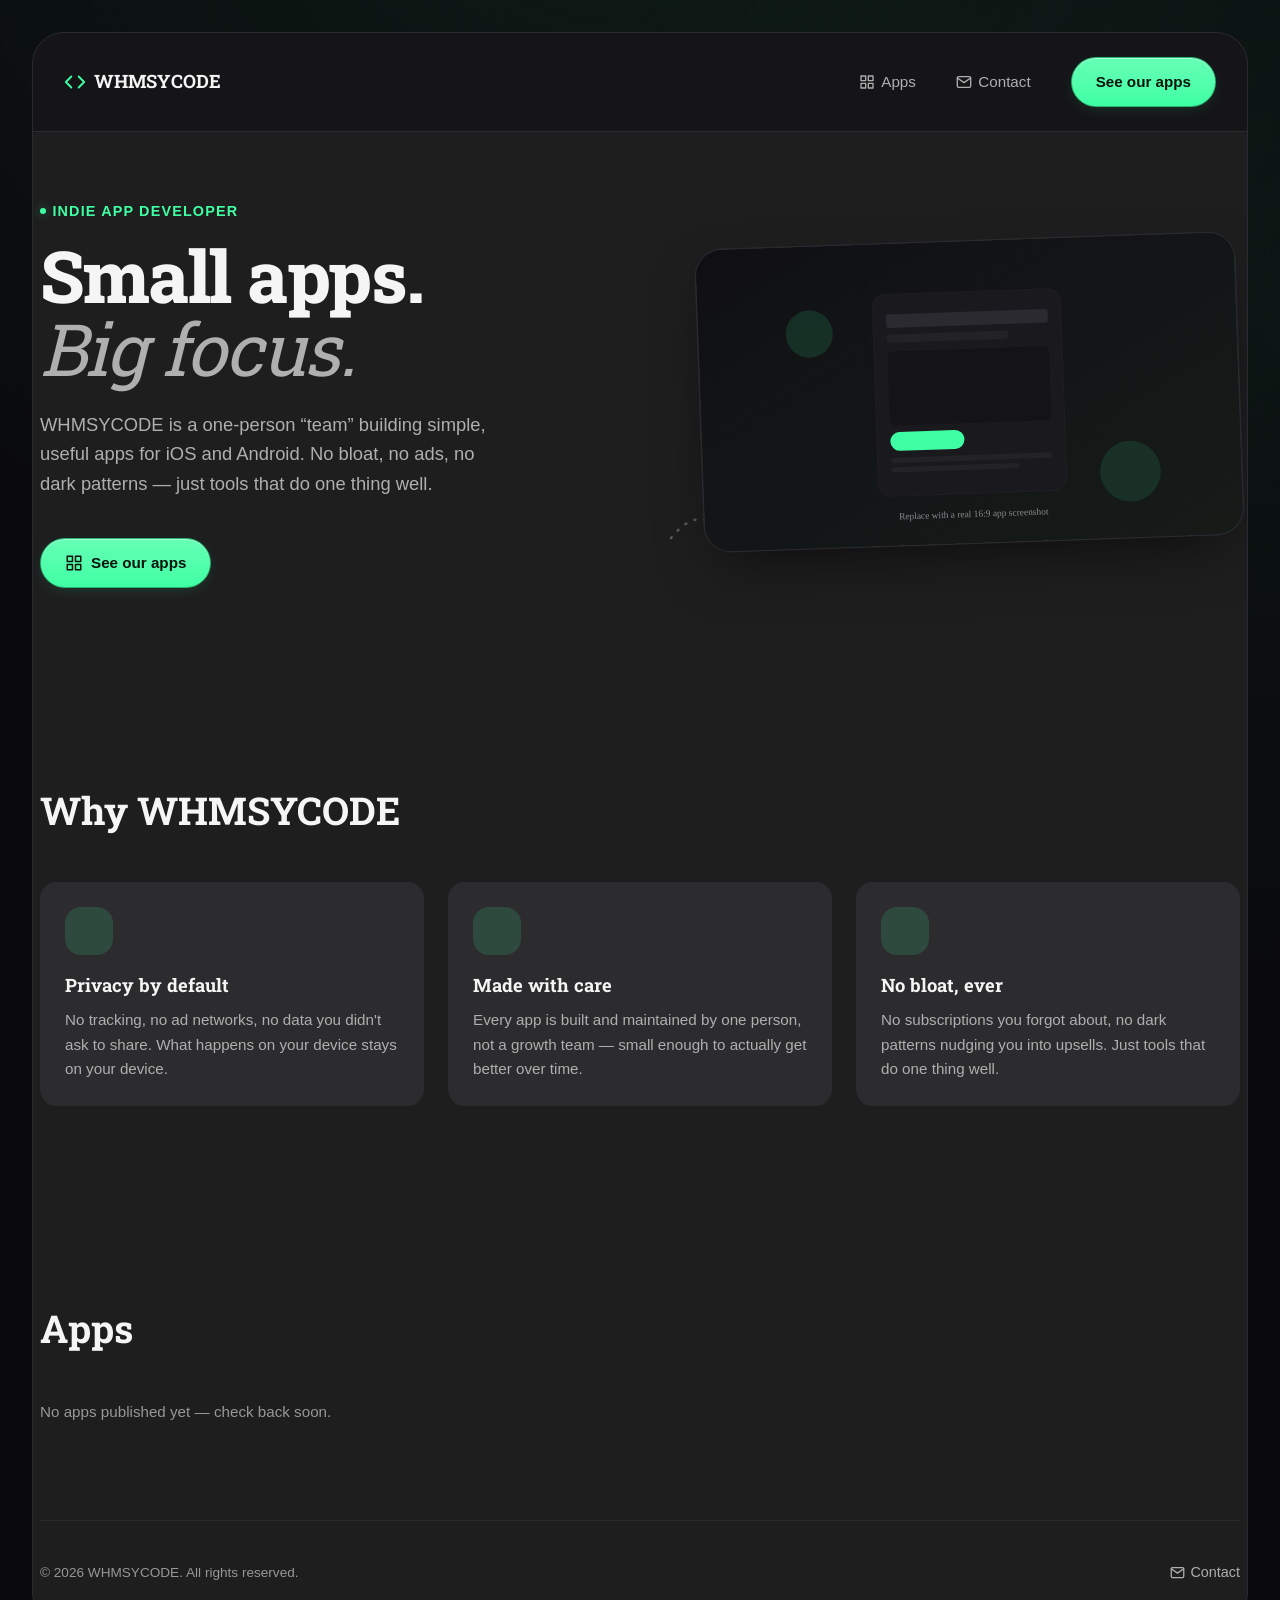
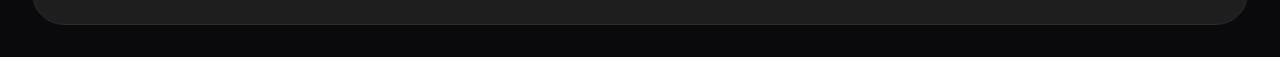
<file: index.html>
<!DOCTYPE html>
<html lang="en">
<head>
  <meta charset="utf-8">
  <meta name="viewport" content="width=device-width, initial-scale=1">
  <title>WHMSYCODE — Indie apps for iOS &amp; Android</title>
  <meta name="description" content="WHMSYCODE builds small, focused apps for iOS and Android. Browse our apps and download them from the App Store or Google Play.">
  <meta name="theme-color" content="#0a0a0c">

  <link rel="icon" type="image/png" href="/assets/img/favicon.png">
  <link rel="apple-touch-icon" href="/assets/img/apple-touch-icon.png">

  <meta property="og:type" content="website">
  <meta property="og:site_name" content="WHMSYCODE">
  <meta property="og:title" content="WHMSYCODE — Indie apps for iOS &amp; Android">
  <meta property="og:description" content="Small, focused apps for iOS and Android, built by WHMSYCODE.">
  <meta property="og:url" content="https://whmsycode.com/">
  <meta property="og:image" content="https://whmsycode.com/assets/img/og-default.png">
  <meta name="twitter:card" content="summary_large_image">
  <meta name="twitter:title" content="WHMSYCODE — Indie apps for iOS &amp; Android">
  <meta name="twitter:description" content="Small, focused apps for iOS and Android, built by WHMSYCODE.">
  <meta name="twitter:image" content="https://whmsycode.com/assets/img/og-default.png">

  <script type="application/ld+json">
  {
    "@context": "https://schema.org",
    "@type": "Organization",
    "name": "WHMSYCODE",
    "url": "https://whmsycode.com/",
    "logo": "https://whmsycode.com/assets/img/apple-touch-icon.png",
    "description": "WHMSYCODE builds small, focused apps for iOS and Android."
  }
  </script>

  <link rel="stylesheet" href="/assets/css/styles.css">
</head>
<body>
  <div class="page-card">
    <header class="site-header">
      <nav class="nav container">
        <a class="nav-brand" href="/">
          <svg class="nav-brand-icon" viewBox="0 0 24 24" fill="none" stroke="currentColor" stroke-width="2" stroke-linecap="round" stroke-linejoin="round" aria-hidden="true"><polyline points="16 18 22 12 16 6"/><polyline points="8 6 2 12 8 18"/></svg>
          <span data-nav-brand>WHMSYCODE</span>
        </a>
        <div class="nav-links">
          <a href="/#apps">
            <svg class="icon-sm" viewBox="0 0 24 24" fill="none" stroke="currentColor" stroke-width="2" stroke-linecap="round" stroke-linejoin="round" aria-hidden="true"><rect x="3" y="3" width="7" height="7"/><rect x="14" y="3" width="7" height="7"/><rect x="14" y="14" width="7" height="7"/><rect x="3" y="14" width="7" height="7"/></svg>
            Apps
          </a>
          <!-- PLACEHOLDER: replace hello@whmsycode.com everywhere with your real support/contact address -->
          <a href="mailto:hello@whmsycode.com" data-support-email>
            <svg class="icon-sm" viewBox="0 0 24 24" fill="none" stroke="currentColor" stroke-width="2" stroke-linecap="round" stroke-linejoin="round" aria-hidden="true"><path d="M4 4h16c1.1 0 2 .9 2 2v12c0 1.1-.9 2-2 2H4c-1.1 0-2-.9-2-2V6c0-1.1.9-2 2-2z"/><polyline points="22,6 12,13 2,6"/></svg>
            Contact
          </a>
          <a class="btn-primary" href="/#apps">See our apps</a>
        </div>
      </nav>
    </header>

    <main>
      <section class="container hero">
        <div class="hero-copy">
          <p class="hero-eyebrow" id="hero-eyebrow">Indie app studio</p>
          <h1 class="hero-title">
            <span id="hero-title-line1">Small apps.</span><br>
            <em id="hero-title-line2">Big focus.</em>
          </h1>
          <p class="hero-subtitle" id="hero-subtitle">
            WHMSYCODE is a one-person studio building simple, useful apps for iOS and Android.
            No bloat, no dark patterns — just tools that do one thing well.
          </p>
          <div class="hero-actions">
            <!-- PLACEHOLDER: once you have an app live, point this at it directly (e.g. href="/your-app-slug") -->
            <a class="btn-primary" href="#apps">
              <svg class="icon-sm" viewBox="0 0 24 24" fill="none" stroke="currentColor" stroke-width="2" stroke-linecap="round" stroke-linejoin="round" aria-hidden="true"><rect x="3" y="3" width="7" height="7"/><rect x="14" y="3" width="7" height="7"/><rect x="14" y="14" width="7" height="7"/><rect x="3" y="14" width="7" height="7"/></svg>
              See our apps
            </a>
          </div>
        </div>
        <div class="hero-media">
          <svg class="squiggle" width="140" height="70" viewBox="0 0 140 70" style="left:-30px; bottom:-24px;" aria-hidden="true">
            <path d="M2 40 Q 30 5, 55 35 T 110 30 T 136 12" fill="none" stroke="currentColor" stroke-width="2.5" stroke-linecap="round" stroke-dasharray="1 9"/>
          </svg>
          <div class="hero-media-frame hero-media-frame--tilt">
            <img id="hero-image" src="/assets/img/homepage-hero.svg" alt="Preview of the WHMSYCODE studio" width="1600" height="900" fetchpriority="high">
          </div>
        </div>
      </section>

      <section class="container section" id="why-us-section">
        <h2 class="section-heading reveal" id="why-us-title">Why WHMSYCODE</h2>
        <!-- Populated from site.json's whyUs list (editable via the WHMSYCODE
             Mac app's Homepage tab) — this static markup is just the
             no-JS/pre-load fallback. Icons are uploaded images, so there's
             no default icon to show before JS runs. -->
        <div class="app-grid" id="why-us-grid" data-reveal-stagger>
          <div class="app-card feature-card reveal">
            <div class="feature-icon" aria-hidden="true"></div>
            <h3 class="app-card-title">Privacy by default</h3>
            <p class="app-card-desc">No tracking, no ad networks, no data you didn't ask to share. What happens on your device stays on your device.</p>
          </div>
          <div class="app-card feature-card reveal">
            <div class="feature-icon" aria-hidden="true"></div>
            <h3 class="app-card-title">Made with care</h3>
            <p class="app-card-desc">Every app is built and maintained by one person, not a growth team — small enough to actually get better over time.</p>
          </div>
          <div class="app-card feature-card reveal">
            <div class="feature-icon" aria-hidden="true"></div>
            <h3 class="app-card-title">No bloat, ever</h3>
            <p class="app-card-desc">No subscriptions you forgot about, no dark patterns nudging you into upsells. Just tools that do one thing well.</p>
          </div>
        </div>
      </section>

      <section id="apps" class="container section">
        <h2 class="section-heading reveal">Apps</h2>
        <div class="app-grid" id="apps-grid" data-reveal-stagger>
          <div class="skeleton-card" aria-hidden="true"></div>
          <div class="skeleton-card" aria-hidden="true"></div>
          <div class="skeleton-card" aria-hidden="true"></div>
        </div>
      </section>
    </main>

    <footer class="footer container">
      <div class="footer-inner">
        <p class="footer-copy" data-footer-copyright>&copy; 2026 WHMSYCODE. All rights reserved.</p>
        <div class="footer-links">
          <a href="mailto:hello@whmsycode.com" data-support-email>
            <svg class="icon-sm" viewBox="0 0 24 24" fill="none" stroke="currentColor" stroke-width="2" stroke-linecap="round" stroke-linejoin="round" aria-hidden="true"><path d="M4 4h16c1.1 0 2 .9 2 2v12c0 1.1-.9 2-2 2H4c-1.1 0-2-.9-2-2V6c0-1.1.9-2 2-2z"/><polyline points="22,6 12,13 2,6"/></svg>
            Contact
          </a>
        </div>
      </div>
    </footer>
  </div>

  <script type="module">
    import { renderHome } from "/assets/js/content.js";
    import { initScrollReveal } from "/assets/js/animations.js";
    renderHome().then(initScrollReveal);
  </script>
</body>
</html>
</file>
<file: assets/css/styles.css>
/* ---------- Font ---------- */
@font-face {
  font-family: "Roboto Slab";
  src: url("../fonts/RobotoSlab-VariableFont_wght.ttf") format("truetype-variations"),
       url("../fonts/RobotoSlab-VariableFont_wght.ttf") format("truetype");
  font-weight: 100 900;
  font-style: normal;
  font-display: swap;
}

/* ---------- Design tokens (dark, ported from badgip-website) ---------- */
:root {
  --color-bg: #0a0a0c;
  --color-text: #f5f5f5;
  --color-accent: #3effa3;
  --color-border: #2a2a30;

  --color-bg-elevated: color-mix(in srgb, var(--color-bg) 92%, white);
  --color-bg-elevated-2: color-mix(in srgb, var(--color-bg) 86%, white);
  --color-border-strong: color-mix(in srgb, var(--color-border) 65%, var(--color-text) 35%);
  --color-text-dim: color-mix(in srgb, var(--color-text) 70%, var(--color-bg) 30%);
  --color-text-faint: color-mix(in srgb, var(--color-text) 60%, var(--color-bg) 40%);
  --color-accent-dim: color-mix(in srgb, var(--color-accent) 70%, black);
  --color-accent-glow: color-mix(in srgb, var(--color-accent-dim) 25%, transparent);
  --color-surface-glass: rgba(20, 20, 24, 0.85);

  --font-display: "Roboto Slab", Georgia, "Times New Roman", serif;
  --font-body: -apple-system, BlinkMacSystemFont, "Segoe UI", Roboto, Helvetica, Arial, sans-serif;

  --radius-pill: 999px;
  --radius-lg: 28px;
  --radius-xl: 32px;
  --radius-md: 16px;

  --space-1: 0.5rem;
  --space-2: 1rem;
  --space-3: 1.5rem;
  --space-4: 2.5rem;
  --space-5: 4rem;
  --space-6: 6rem;

  --max-width: 1200px;
  --ease-out: cubic-bezier(0.16, 1, 0.3, 1);
  --duration-base: 0.4s;
  --duration-slow: 0.8s;
}

/* ---------- Reset ---------- */
*, *::before, *::after { box-sizing: border-box; }
html { scroll-behavior: smooth; }
body {
  margin: 0;
  padding: clamp(0.75rem, 3vw, 2rem);
  background:
    radial-gradient(ellipse 80% 50% at 50% -10%, color-mix(in srgb, var(--color-accent) 7%, transparent), transparent),
    radial-gradient(ellipse 60% 40% at 100% 20%, color-mix(in srgb, var(--color-accent) 4%, transparent), transparent),
    var(--color-bg);
  color: var(--color-text);
  font-family: var(--font-body);
  font-size: 1rem;
  line-height: 1.6;
  -webkit-font-smoothing: antialiased;
  overflow-x: hidden; /* allows intentional visual bleed (e.g. .hero-phone) without a page scrollbar */
}
img { max-width: 100%; display: block; }
a { color: inherit; text-decoration: none; }
h1, h2, h3, p { margin: 0; }
ul { margin: 0; padding: 0; list-style: none; }
button { font: inherit; }
svg { display: block; }

a:focus-visible,
button:focus-visible {
  outline: 2px solid var(--color-accent);
  outline-offset: 2px;
}
::selection { background: var(--color-accent); color: #04140c; }

/* ---------- Scrollbar ---------- */
html { scrollbar-color: var(--color-border-strong) transparent; scrollbar-width: thin; }
::-webkit-scrollbar { width: 10px; height: 10px; }
::-webkit-scrollbar-track { background: transparent; }
::-webkit-scrollbar-thumb {
  background: var(--color-border-strong);
  border-radius: var(--radius-pill);
  border: 2px solid var(--color-bg);
}
::-webkit-scrollbar-thumb:hover { background: var(--color-accent-dim); }

.container {
  max-width: var(--max-width);
  margin: 0 auto;
  padding: 0 var(--space-3);
}

/* ---------- Page card (nested composition) ---------- */
.page-card {
  position: relative;
  max-width: 1440px;
  margin: 0 auto;
  background: var(--color-bg-elevated);
  border: 1px solid var(--color-border);
  border-radius: var(--radius-xl);
  overflow: hidden;
}

/* ---------- Nav ---------- */
.site-header {
  position: sticky;
  top: 0;
  z-index: 20;
  background: var(--color-surface-glass);
  backdrop-filter: blur(16px);
  -webkit-backdrop-filter: blur(16px);
  border-bottom: 1px solid var(--color-border);
}
/* .page-card's own border-radius + overflow:hidden clips this to match
   the rounded top corners automatically — no extra rounding needed here. */
.nav {
  display: flex;
  align-items: center;
  justify-content: space-between;
  /* padding-top/bottom only (not the shorthand) — .nav is combined with
     .container directly on the same element for the sticky header, and a
     `padding` shorthand here would silently overwrite .container's
     horizontal padding since both rules have equal specificity. */
  padding-top: var(--space-3);
  padding-bottom: var(--space-3);
}
.nav-brand {
  display: inline-flex;
  align-items: center;
  gap: 0.5rem;
  font-family: var(--font-display);
  font-weight: 700;
  font-size: 1.15rem;
  letter-spacing: -0.01em;
}
.nav-brand-icon {
  width: 22px;
  height: 22px;
  color: var(--color-accent);
  flex-shrink: 0;
}
.nav-links {
  display: flex;
  align-items: center;
  gap: var(--space-4);
}
.nav-links a:not(.btn-primary) {
  display: inline-flex;
  align-items: center;
  gap: 0.4rem;
  font-size: 0.95rem;
  color: var(--color-text-dim);
  transition: color 0.2s var(--ease-out);
}
.nav-links a:not(.btn-primary):hover { color: var(--color-text); }
.nav-links .icon-sm { width: 16px; height: 16px; }

/* Below 768px, hide secondary nav links, keep brand + CTA only (no JS needed) */
@media (max-width: 767px) {
  .nav-links a:not(.btn-primary) { display: none; }
  .nav-links { gap: var(--space-2); }
}

/* ---------- Buttons ---------- */
.btn-primary {
  display: inline-flex;
  align-items: center;
  gap: 0.5rem;
  background: linear-gradient(180deg, color-mix(in srgb, var(--color-accent) 80%, white), var(--color-accent));
  color: #04140c;
  padding: 0.75rem 1.5rem;
  border: 1px solid var(--color-accent-dim);
  border-radius: var(--radius-pill);
  font-weight: 600;
  font-size: 0.95rem;
  white-space: nowrap;
  box-shadow: inset 0 1px 0 rgba(255, 255, 255, 0.4), 0 4px 14px -4px var(--color-accent-glow);
  transition: transform 0.2s var(--ease-out), box-shadow 0.2s var(--ease-out);
}
.btn-primary:hover {
  transform: translateY(-2px);
  box-shadow: inset 0 1px 0 rgba(255, 255, 255, 0.4), 0 8px 20px -4px var(--color-accent-glow);
}
.btn-primary:active { transform: translateY(-1px) scale(0.97); }

.btn-secondary {
  display: inline-flex;
  align-items: center;
  gap: 0.5rem;
  background: color-mix(in srgb, var(--color-text) 4%, transparent);
  color: var(--color-text);
  padding: 0.75rem 1.5rem;
  border-radius: var(--radius-pill);
  border: 1px solid var(--color-border-strong);
  font-weight: 600;
  font-size: 0.95rem;
  white-space: nowrap;
  transition: border-color 0.2s var(--ease-out), color 0.2s var(--ease-out), transform 0.2s var(--ease-out);
}
.btn-secondary:hover {
  border-color: var(--color-accent-dim);
  color: var(--color-accent-dim);
  transform: translateY(-2px);
}
.btn-secondary:active { transform: translateY(-1px) scale(0.97); }

/* ---------- Store icon buttons (circular, replaces wide badges) ---------- */
.store-badges {
  display: flex;
  align-items: center;
  gap: var(--space-2);
  flex-wrap: wrap;
}
.store-icon {
  display: inline-flex;
  align-items: center;
  justify-content: center;
  width: 44px;
  height: 44px;
  border-radius: 50%;
  border: 1px solid var(--color-border-strong);
  background: color-mix(in srgb, var(--color-text) 4%, transparent);
  color: var(--color-text);
  transition: border-color 0.2s var(--ease-out), color 0.2s var(--ease-out), transform 0.2s var(--ease-out);
}
.store-icon:hover {
  border-color: var(--color-accent-dim);
  color: var(--color-accent);
  transform: translateY(-2px);
}
.store-icon svg { width: 20px; height: 20px; }
.store-note {
  font-size: 0.85rem;
  color: var(--color-text-faint);
}

/* ---------- Hero ---------- */
.hero {
  display: grid;
  grid-template-columns: 1.1fr 1fr;
  gap: var(--space-5);
  align-items: center;
  padding: var(--space-5) 0 var(--space-6);
}
@media (max-width: 900px) {
  .hero { grid-template-columns: 1fr; gap: var(--space-4); padding: var(--space-4) 0; }
}

.hero-eyebrow {
  display: inline-flex;
  align-items: center;
  gap: 0.4rem;
  font-size: 0.9rem;
  font-weight: 600;
  color: var(--color-accent);
  text-transform: uppercase;
  letter-spacing: 0.08em;
  margin-bottom: var(--space-2);
}
.hero-eyebrow::before {
  content: "";
  width: 6px;
  height: 6px;
  border-radius: 50%;
  background: var(--color-accent);
  box-shadow: 0 0 10px 2px var(--color-accent-glow);
}

.hero-title {
  font-family: var(--font-display);
  font-weight: 800;
  font-size: clamp(2.5rem, 6vw, 4.5rem);
  line-height: 1.02;
  letter-spacing: -0.02em;
  margin-bottom: var(--space-3);
}
.hero-title em {
  font-style: italic;
  font-weight: 400;
  color: var(--color-text-dim);
}

.hero-subtitle {
  font-size: 1.15rem;
  color: var(--color-text-dim);
  max-width: 46ch;
  margin-bottom: var(--space-4);
}

.hero-actions {
  display: flex;
  flex-wrap: wrap;
  align-items: flex-start;
  gap: var(--space-3);
}

/* A one-time entrance on load (not scroll-triggered — the hero is already
   above the fold), copy first then media, so the page feels like it's
   settling into place rather than appearing all at once. */
@media (prefers-reduced-motion: no-preference) {
  .hero-copy { animation: heroFadeUp var(--duration-slow) var(--ease-out) both; }
  .hero-media { animation: heroFadeUp var(--duration-slow) var(--ease-out) 0.15s both; }
}
@keyframes heroFadeUp {
  from { opacity: 0; transform: translateY(20px); }
  to { opacity: 1; transform: translateY(0); }
}

.hero-media {
  position: relative;
}
.hero-media::before {
  content: "";
  position: absolute;
  inset: -6% -10%;
  background: radial-gradient(closest-side, color-mix(in srgb, var(--color-accent) 22%, transparent), transparent 75%);
  border-radius: 40% 60% 55% 45% / 45% 40% 60% 55%;
  z-index: 0;
  filter: blur(10px);
}
/* A slow, gentle drift on the glow blob — the one animation that's always
   running rather than triggered by scroll/hover, so it reads as ambient
   life behind the hero rather than a one-shot effect. */
@media (prefers-reduced-motion: no-preference) {
  .hero-media::before {
    animation: heroGlowFloat 12s var(--ease-out) infinite;
  }
}
@keyframes heroGlowFloat {
  0%, 100% { transform: translate(0, 0) scale(1); }
  50% { transform: translate(-3%, 4%) scale(1.06); }
}

.hero-media-frame {
  position: relative;
  z-index: 1;
  aspect-ratio: 16 / 9;
  border-radius: var(--radius-lg);
  overflow: hidden;
  box-shadow: 0 24px 60px -20px rgba(0, 0, 0, 0.6);
  background: var(--color-bg-elevated-2);
  border: 1px solid var(--color-border);
  transition: transform 0.4s var(--ease-out), box-shadow 0.4s var(--ease-out);
}
.hero-media-frame img {
  width: 100%;
  height: 100%;
  object-fit: cover;
}
/* Homepage-only: a slight static tilt gives the abstract preview graphic
   some of the same tactile, "photographed object" feel the app-page phone
   mockup has, without pretending it's a real screenshot. Straightens
   slightly on hover as a small interactive touch. */
.hero-media-frame--tilt {
  transform: rotate(-2deg);
}
.hero-media-frame--tilt:hover {
  transform: rotate(-1deg) translateY(-4px);
  box-shadow: 0 32px 70px -20px rgba(0, 0, 0, 0.65);
}
@media (prefers-reduced-motion: reduce) {
  .hero-media-frame--tilt,
  .hero-media-frame--tilt:hover { transform: rotate(-2deg); }
}

/* Tall/rotated phone-photo variant of the hero glow, used on app pages with a vertical mockup */
.hero-media--phone::before {
  inset: -8% 0% -8% 18%;
  border-radius: 45% 55% 60% 40% / 55% 45% 55% 45%;
}
@media (max-width: 900px) {
  .hero-media--phone::before { inset: -6% 8%; }
}

.hero-phone {
  position: relative;
  z-index: 1;
  max-width: 320px;
  margin: 0 auto;
}
.hero-phone img {
  width: 100%;
  height: auto;
  border-radius: var(--radius-lg);
  box-shadow: 0 24px 60px -16px rgba(0, 0, 0, 0.7), 0 0 40px -18px var(--color-accent-glow);
  transform: rotate(-6deg);
}
@media (min-width: 901px) {
  .hero-phone {
    max-width: 360px;
    margin-inline-start: auto;
    margin-inline-end: -1rem;
  }
}
@media (max-width: 480px) {
  .hero-phone { max-width: 240px; }
  .hero-phone img { transform: rotate(-3deg); }
}

/* Decorative hand-drawn squiggle accent */
.squiggle {
  position: absolute;
  color: var(--color-text-faint);
  opacity: 0.5;
  pointer-events: none;
  z-index: 0;
}

/* ---------- Section media (standalone 16:9 showcase) ---------- */
.section-media {
  padding: var(--space-4) 0 var(--space-6);
}

/* ---------- Section ---------- */
.section {
  padding: var(--space-6) 0;
}
.section-heading {
  font-family: var(--font-display);
  font-weight: 700;
  font-size: clamp(1.75rem, 3vw, 2.5rem);
  margin-bottom: var(--space-4);
}

/* ---------- App cards / feature cards ---------- */
.app-grid {
  display: grid;
  grid-template-columns: repeat(auto-fit, minmax(280px, 1fr));
  gap: var(--space-3);
}
.app-card {
  display: block;
  background: var(--color-bg-elevated-2);
  border: 1px solid var(--color-border);
  border-radius: var(--radius-md);
  padding: var(--space-3);
  transition: transform 0.2s var(--ease-out), box-shadow 0.2s var(--ease-out), border-color 0.2s var(--ease-out);
}
.app-card:hover {
  transform: translateY(-4px);
  border-color: var(--color-accent-dim);
  box-shadow: 0 20px 45px -24px rgba(0, 0, 0, 0.6), 0 0 30px -16px var(--color-accent-glow);
}
.app-card-icon,
.feature-icon {
  width: 48px;
  height: 48px;
  border-radius: var(--radius-md);
  background: color-mix(in srgb, var(--color-accent) 14%, transparent);
  margin-bottom: var(--space-2);
  display: flex;
  align-items: center;
  justify-content: center;
  font-family: var(--font-display);
  font-weight: 700;
  font-size: 1.25rem;
  color: var(--color-accent);
}
/* Card icons are now uploaded images, not a fixed icon set — sized to fit
   within the existing 48px box (object-fit:contain = "aspect fit") rather
   than stretching or cropping whatever aspect ratio gets uploaded. */
.feature-icon img {
  width: 28px;
  height: 28px;
  object-fit: contain;
}
.app-card-title {
  font-family: var(--font-display);
  font-weight: 700;
  font-size: 1.15rem;
  margin-bottom: var(--space-1);
}
.app-card-desc {
  font-size: 0.95rem;
  color: var(--color-text-dim);
}
.app-grid-error {
  color: var(--color-text-faint);
  font-size: 0.95rem;
}

/* ---------- Loading skeleton ---------- */
.skeleton-card {
  height: 180px;
  border-radius: var(--radius-md);
  border: 1px solid var(--color-border);
  background: linear-gradient(
    90deg,
    var(--color-bg-elevated-2) 25%,
    var(--color-bg-elevated) 37%,
    var(--color-bg-elevated-2) 63%
  );
  background-size: 400% 100%;
}
@media (prefers-reduced-motion: no-preference) {
  .skeleton-card { animation: skeletonShimmer 1.6s ease infinite; }
}
@keyframes skeletonShimmer {
  0% { background-position: 100% 50%; }
  100% { background-position: 0 50%; }
}

/* Feature cards share .app-card's look but aren't links — the hover
   lift/glow otherwise implies clickability where nothing happens on click. */
.feature-card:hover {
  transform: none;
  border-color: var(--color-border);
  box-shadow: none;
}

/* ---------- Content page (terms/privacy) ---------- */
.content-page {
  padding: var(--space-5) 0 var(--space-6);
  max-width: 720px;
  margin: 0 auto;
}
.content-page h1 {
  font-family: var(--font-display);
  font-weight: 800;
  font-size: clamp(2rem, 4vw, 2.75rem);
  margin-bottom: var(--space-1);
}
.content-page .updated {
  color: var(--color-text-faint);
  font-size: 0.9rem;
  margin-bottom: var(--space-4);
}
.content-page h2 {
  font-family: var(--font-display);
  font-weight: 700;
  font-size: 1.35rem;
  margin-top: var(--space-4);
  margin-bottom: var(--space-2);
}
.content-page p {
  margin-bottom: var(--space-2);
  color: var(--color-text-dim);
}
.placeholder-note {
  background: color-mix(in srgb, var(--color-accent) 12%, transparent);
  border: 1px solid var(--color-accent-dim);
  border-radius: var(--radius-md);
  padding: var(--space-2) var(--space-3);
  font-size: 0.9rem;
  color: var(--color-text);
  margin-bottom: var(--space-4);
}

/* ---------- Footer ---------- */
.footer {
  border-top: 1px solid var(--color-border);
  padding: var(--space-4) 0;
}
.footer-inner {
  display: flex;
  flex-wrap: wrap;
  align-items: center;
  justify-content: space-between;
  gap: var(--space-2);
}
.footer-links {
  display: flex;
  flex-wrap: wrap;
  align-items: center;
  gap: var(--space-3);
}
.footer-links a {
  display: inline-flex;
  align-items: center;
  gap: 0.35rem;
  font-size: 0.9rem;
  color: var(--color-text-dim);
  transition: color 0.2s var(--ease-out);
}
.footer-links a:hover { color: var(--color-text); }
.footer-links .icon-sm { width: 15px; height: 15px; }
.footer-copy {
  font-size: 0.85rem;
  color: var(--color-text-faint);
}

/* ---------- Shared small icon utility ---------- */
.icon-sm { width: 18px; height: 18px; flex-shrink: 0; }

/* ---------- Scroll-reveal ---------- */
/* Elements start fully visible — this is purely additive progressive
   enhancement. assets/js/animations.js adds "reveal-pending" itself right
   before it starts observing, so if JS never runs (blocked, fails, or the
   browser lacks IntersectionObserver) content simply stays visible instead
   of being silently hidden forever. */
.reveal {
  transition: opacity var(--duration-slow) var(--ease-out), transform var(--duration-slow) var(--ease-out);
}
.reveal.reveal-pending {
  opacity: 0;
  transform: translateY(24px);
}
@media (prefers-reduced-motion: reduce) {
  .reveal.reveal-pending { opacity: 1; transform: none; transition: none; }
}

/* ---------- 404 ---------- */
.error-page {
  min-height: 60vh;
  display: flex;
  flex-direction: column;
  align-items: flex-start;
  justify-content: center;
  gap: var(--space-3);
}
.error-page h1 {
  font-family: var(--font-display);
  font-weight: 800;
  font-size: clamp(2.5rem, 6vw, 4rem);
}
@media (prefers-reduced-motion: no-preference) {
  .error-page {
    animation: errorPageIn var(--duration-slow) var(--ease-out) both;
  }
}
@keyframes errorPageIn {
  from { opacity: 0; transform: translateY(16px); }
  to { opacity: 1; transform: translateY(0); }
}
</file>
